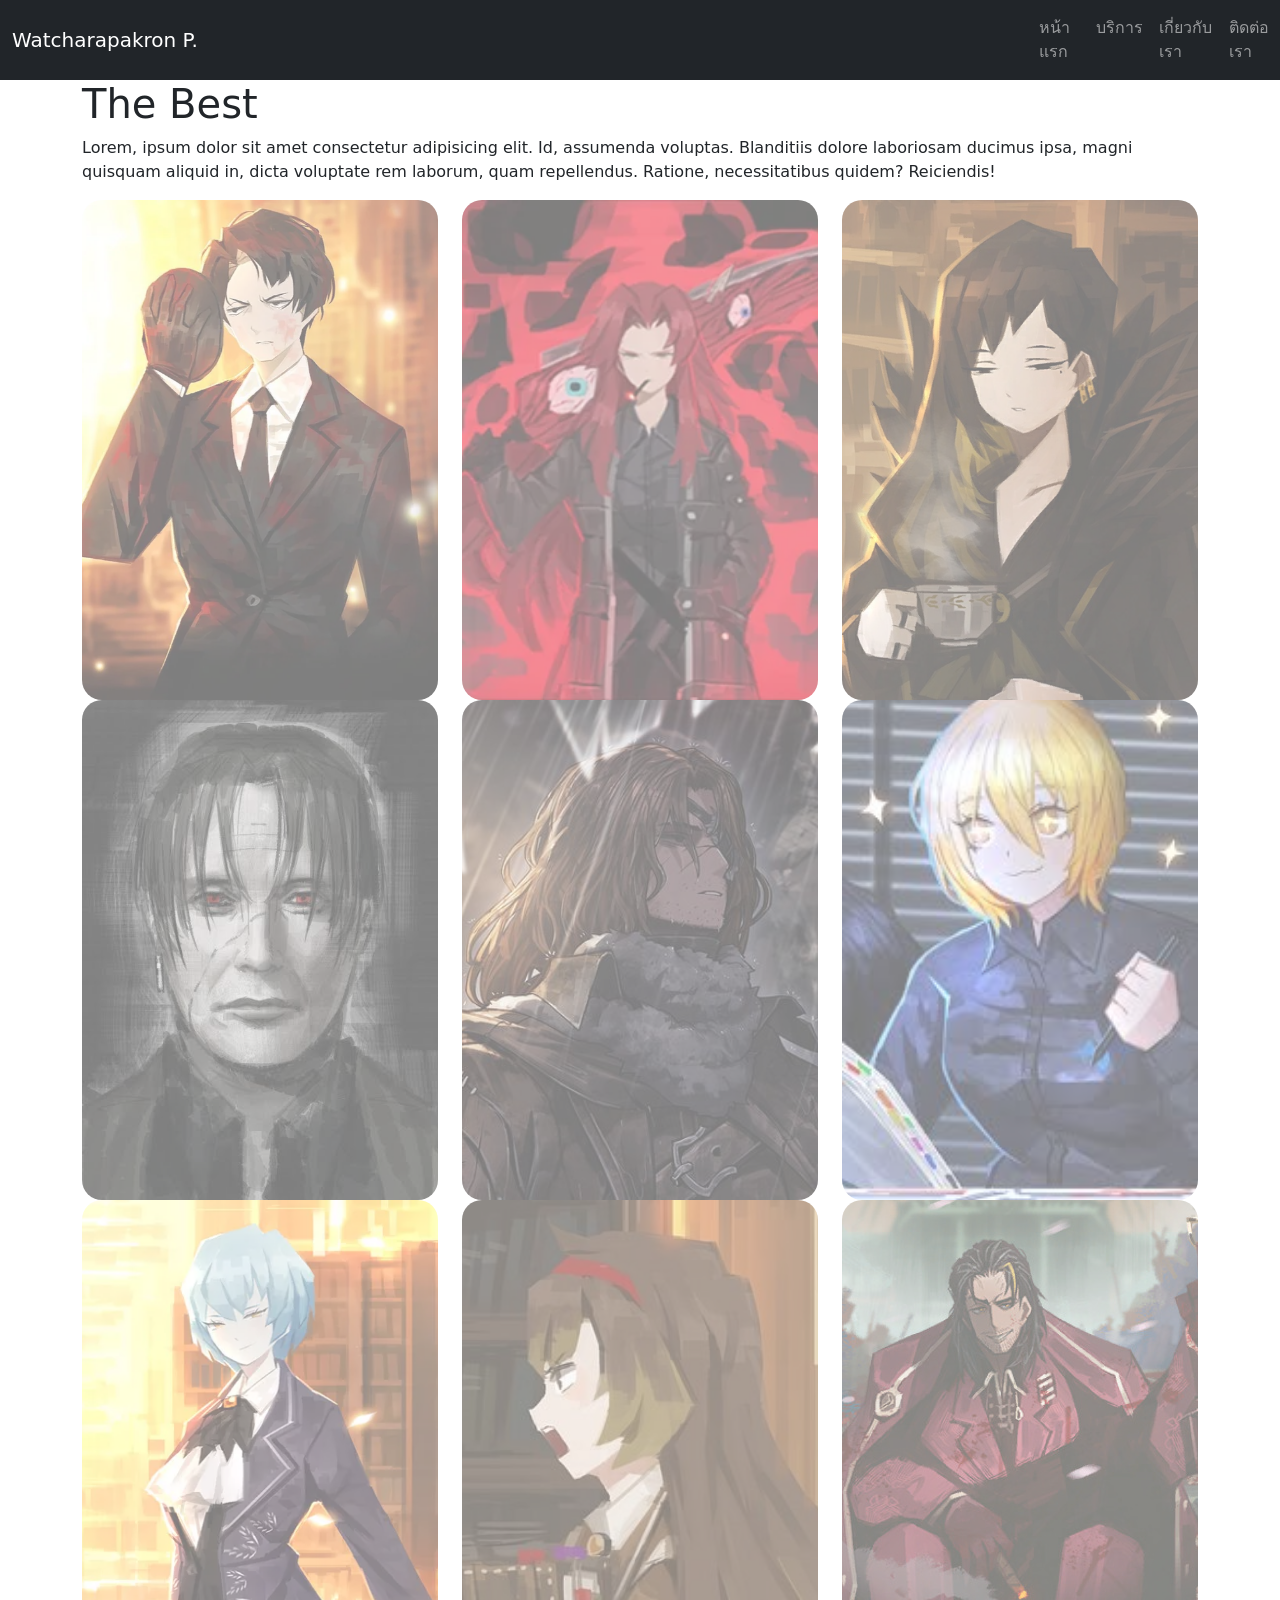
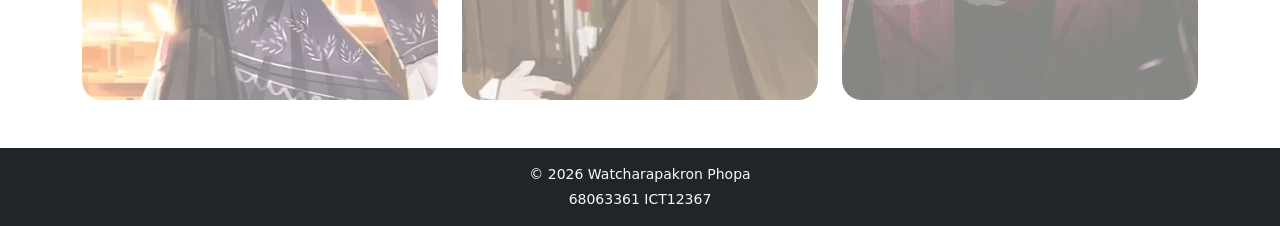
<file: L2 68063361 Watcharapakron L002.html>
<!DOCTYPE html>
<html lang="en">
<head>
    <meta charset="UTF-8">
    <meta name="viewport" content="width=device-width, initial-scale=1.0">
    <title>Document</title>
    <link href="https://cdn.jsdelivr.net/npm/bootstrap@5.3.3/dist/css/bootstrap.min.css" rel="stylesheet">
    <style>
        img {
        width: 100%;
        height: 500px;
        margin: auto;
        border-radius: 20px;
        object-fit: cover;
        opacity: 0.5;
        transition: transform 0.8s, opacity 0.5s;
        }
        img:hover {
            opacity: 1;
            transform: scale(1.05);
            border: 1px solid white;
        }
        footer {
            font-size: 14px;
        }
    </style>
</head>
<body>
    <nav class="navbar navbar-expand-sm navbar-dark bg-dark">
        <div class="container">
            <a href="#" class="navbar-brand">Watcharapakron P.</a>
            <button class="navbar-toggler" data-bs-toggle="collapse" data-bs-target="#navbar1">
                <span class="navbar-toggler-icon"></span>
            </button>
        </div>
        <div id="navbar1" class="collapse navbar-collapse">
            <ul class="navbar-nav ms-auto">
                <li class="nav-item">
                    <a href="#" class="nav-link">หน้าแรก</a>
                </li>
                <li class="nav-item">
                    <a href="#" class="nav-link">บริการ</a>
                </li>
                <li class="nav-item">
                    <a href="#" class="nav-link">เกี่ยวกับเรา</a>
                </li>
                <li class="nav-item">
                    <a href="#" class="nav-link">ติดต่อเรา</a>
                </li>
            </ul>
        </div>
    </nav>
    <div class="container">
        <section>
            <h1>The Best</h1>
            <p>Lorem, ipsum dolor sit amet consectetur adipisicing elit. Id, assumenda voluptas. Blanditiis dolore laboriosam ducimus ipsa, magni quisquam aliquid in, dicta voluptate rem laborum, quam repellendus. Ratione, necessitatibus quidem? Reiciendis!</p>
            <!--image-->
            <div class="row mb-4">
                <div class="col-md-4">
                    <img src="gallery/roland.webp" alt="img-fluid">
                </div>
                <div class="col-md-4">
                    <img src="gallery/gebura.webp" alt="img-fluid">
                </div>
                <div class="col-md-4">
                    <img src="gallery/binah.jpg" alt="img-fluid">
                </div>
                <div class="col-md-4">
                    <img src="gallery/vergillius.jpeg" alt="img-fluid">
                </div>
                <div class="col-md-4">
                    <img src="gallery/Healthcliff.jpg" alt="img-fluid">
                </div>
                <div class="col-md-4">
                    <img src="gallery/Don.jpg" alt="img-fluid">
                </div>
                <div class="col-md-4">
                    <img src="gallery/angela.png" alt="img-fluid">
                </div>
                <div class="col-md-4">
                    <img src="gallery/Malkuth.jpg" alt="img-fluid">
                </div>
                <div class="col-md-4">
                    <img src="gallery/Lei Heng.jpg" alt="img-fluid">
                </div>
            </div>
        </section>
    </div>
    <footer class="bg-dark text-light text-center py-3 mt-5">
    <div class="container">
        <p class="mb-1">
            &copy; 2026 Watcharapakron Phopa
        </p>
        <p class="mb-0">
            68063361 ICT12367
        </p>
    </div>
</footer>
</body>
</html>
</file>
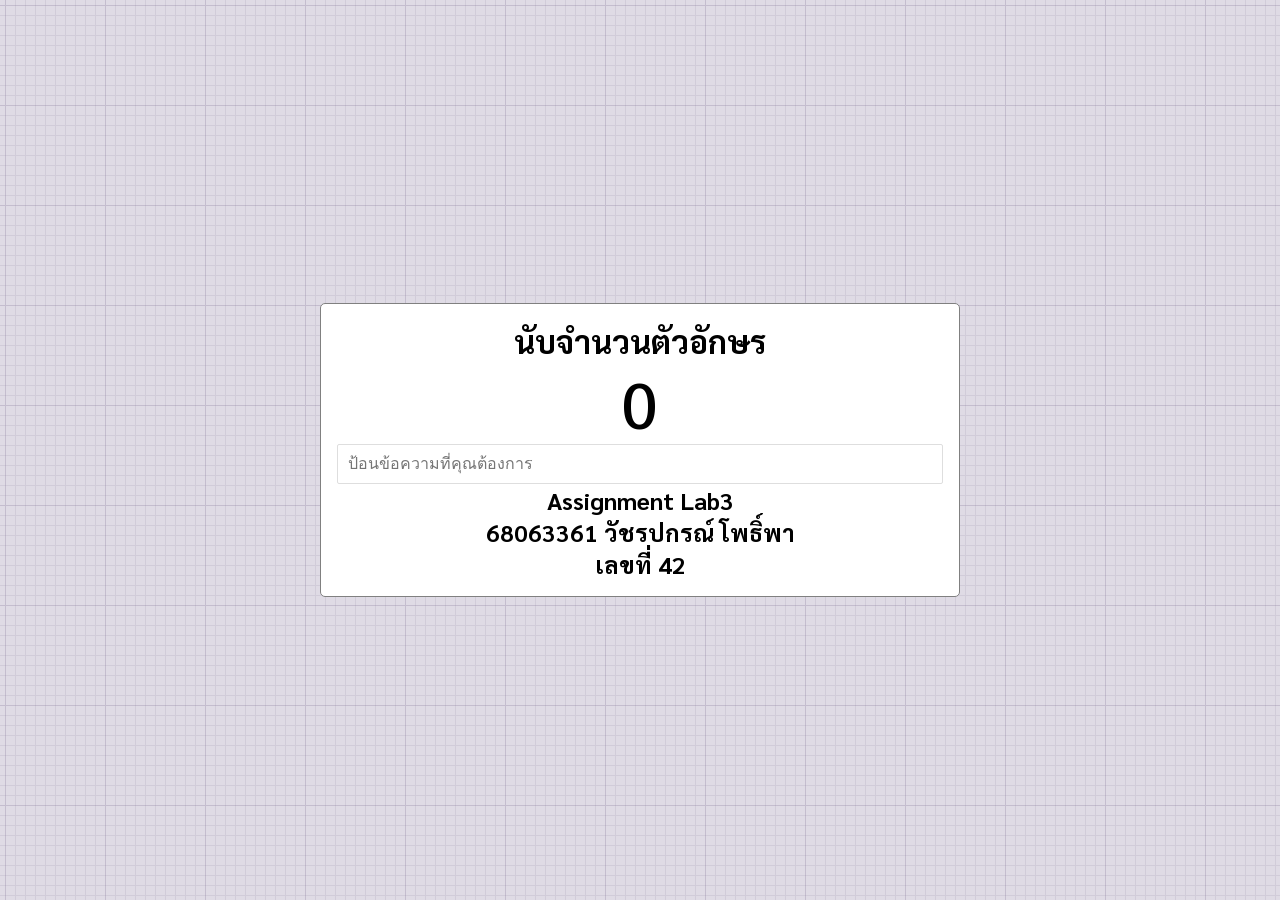
<file: Lab3_68063361/L3_6806361.html>
<!DOCTYPE html>
<html lang="en">
<head>
    <meta charset="UTF-8">
    <meta name="viewport" content="width=device-width, initial-scale=1.0">
    <title>Document</title>
    <link rel="stylesheet" href="L3_Style.css">
</head>
<body>
    <div class="container">
        <h1>นับจำนวนตัวอักษร</h1>
        <span class="count">0</span>
        <input type="text" placeholder="ป้อนข้อความที่คุณต้องการ">
        <h2>Assignment Lab3</h2>
        <h2 class="student">
            68063361 วัชรปกรณ์ โพธิ์พา
        </h2>
        <h2>เลขที่ 42</h2>
    </div>
    <script src="L3_App.js"></script>
</body>
</html>
</file>
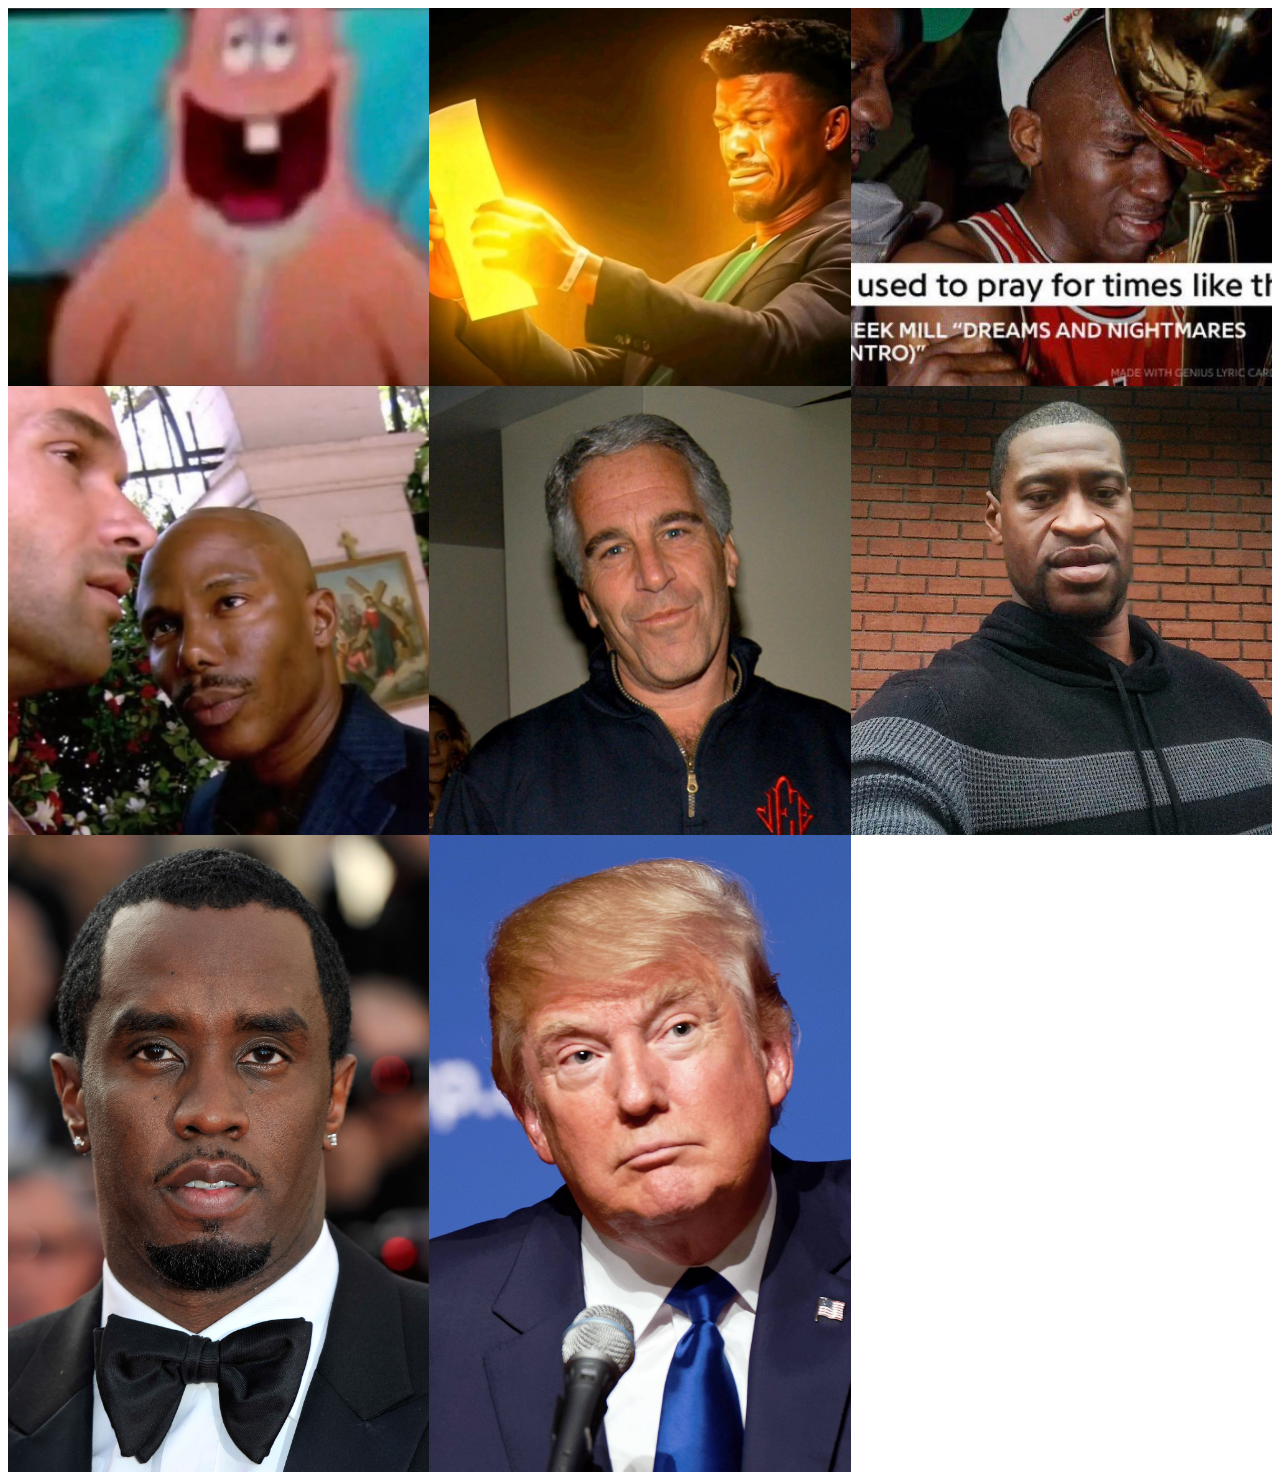
<file: Lab4_68063361/Lab4_68063361.html>
<!DOCTYPE html>
<html lang="en">
<head>
    <meta charset="UTF-8">
    <meta name="viewport" content="width=device-width, initial-scale=1.0">
    <title>Image Caroysel Popup</title>
    <link rel="stylesheet" href="Lab4_Style.css">
</head>
<body>
    <section class="gallery">
        <div class="img_container">
            <img src="Gallery/foods-images/small/s_1.jpg" alt="1">
        </div>
        <div class="img_container">
            <img src="Gallery/foods-images/small/s_2.jpg" alt="2">
        </div>
        <div class="img_container">
            <img src="Gallery/foods-images/small/s_3.jpg" alt="3">
        </div>
        <div class="img_container">
            <img src="Gallery/foods-images/small/s_4.jpg" alt="4">
        </div>
        <div class="img_container">
            <img src="Gallery/foods-images/small/s_5.jpg" alt="5">
        </div>
        <div class="img_container">
            <img src="Gallery/foods-images/small/s_6.jpg" alt="6">
        </div>
        <div class="img_container">
            <img src="Gallery/foods-images/small/s_7.jpg" alt="7">
        </div>
        <div class="img_container">
            <img src="Gallery/foods-images/small/s_8.jpg" alt="8">
        </div>
    </section>
    <div class="modal">
        <img src="Gallery/foods-images/full/1.jpg" alt="" class="full-image">
    </div>
    <script src="Lab4_App.js"></script>
</body>
</html>
</file>
<file: Lab3_68063361/L3_Style.css>
@import url('https://fonts.googleapis.com/css2?family=Sarabun:ital,wght@0,100;0,200;0,300;0,400;0,500;0,600;0,700;0,800;1,100;1,200;1,300;1,400;1,500;1,600;1,700;1,800&display=swap');
* {
    margin: 0;
    padding: 0;
    box-sizing: border-box;
}
body {
    display: flex;
    flex-direction: column;
    align-items: center;
    justify-content: center;
    min-height: 100vh;
    margin: 0;
    background: #a98ddc;
    background-color: #DFDBE5;
    font-family: "Sarabun", sans-serif;
    font-weight: 500;
    font-style: normal;
    background-image: url("data:image/svg+xml,%3Csvg xmlns='http://www.w3.org/2000/svg' width='100' height='100' viewBox='0 0 100 100'%3E%3Cg fill-rule='evenodd'%3E%3Cg fill='%239C92AC' fill-opacity='0.4'%3E%3Cpath opacity='.5' d='M96 [base64] 0v-9h-9v9h9zm-10 0v-9h-9v9h9zm-10 0v-9h-9v9h9zm-10 0v-9h-9v9h9zm-10 0v-9h-9v9h9zm-10 0v-9h-9v9h9zm-10 0v-9h-9v9h9zm-10 0v-9h-9v9h9zm-9-10h9v-9h-9v9zm10 0h9v-9h-9v9zm10 0h9v-9h-9v9zm10 0h9v-9h-9v9zm10 0h9v-9h-9v9zm10 0h9v-9h-9v9zm10 0h9v-9h-9v9zm10 0h9v-9h-9v9zm9-10v-9h-9v9h9zm-10 0v-9h-9v9h9zm-10 0v-9h-9v9h9zm-10 0v-9h-9v9h9zm-10 0v-9h-9v9h9zm-10 0v-9h-9v9h9zm-10 0v-9h-9v9h9zm-10 0v-9h-9v9h9zm-9-10h9v-9h-9v9zm10 0h9v-9h-9v9zm10 0h9v-9h-9v9zm10 0h9v-9h-9v9zm10 0h9v-9h-9v9zm10 0h9v-9h-9v9zm10 0h9v-9h-9v9zm10 0h9v-9h-9v9zm9-10v-9h-9v9h9zm-10 0v-9h-9v9h9zm-10 0v-9h-9v9h9zm-10 0v-9h-9v9h9zm-10 0v-9h-9v9h9zm-10 0v-9h-9v9h9zm-10 0v-9h-9v9h9zm-10 0v-9h-9v9h9zm-9-10h9v-9h-9v9zm10 0h9v-9h-9v9zm10 0h9v-9h-9v9zm10 0h9v-9h-9v9zm10 0h9v-9h-9v9zm10 0h9v-9h-9v9zm10 0h9v-9h-9v9zm10 0h9v-9h-9v9zm9-10v-9h-9v9h9zm-10 0v-9h-9v9h9zm-10 0v-9h-9v9h9zm-10 0v-9h-9v9h9zm-10 0v-9h-9v9h9zm-10 0v-9h-9v9h9zm-10 0v-9h-9v9h9zm-10 0v-9h-9v9h9zm-9-10h9v-9h-9v9zm10 0h9v-9h-9v9zm10 0h9v-9h-9v9zm10 0h9v-9h-9v9zm10 0h9v-9h-9v9zm10 0h9v-9h-9v9zm10 0h9v-9h-9v9zm10 0h9v-9h-9v9z'/%3E%3Cpath d='M6 5V0H5v5H0v1h5v94h1V6h94V5H6z'/%3E%3C/g%3E%3C/g%3E%3C/svg%3E");
}
.container {
    width: 40rem;
    border: 1px solid gray;
    padding: 1rem;
    background: white;
    text-align: center;
    border-radius: 5px;
}
.count {
    font-size: 4rem;
    padding: 0 1rem;
    text-align: center;
}
input[type="text"] {
    display: block;
    font-size: 16px;
    border: 1px solid #dedede;
    border-radius: 2px;
    padding: 10px;
    width: 100%;
    outline: none;
}
</file>
<file: Lab4_68063361/Lab4_Style.css>
.gallery {
    display: grid;
    grid-template-columns: repeat(auto-fit,minmax(350px,1fr));
}
.img_container {
    box-sizing: border-box;
    padding: 0;
    margin: 0;
}
.img_container img {
    width: 100%;
    height: 100%;
    object-fit: cover;
    cursor: pointer;
}
.modal {
    background-color: rgba(0, 0, 0, 0.5);
    position: fixed;
    left: 0;
    top: 0;
    width: 100%;
    height: 100%;
    pointer-events: none;
    opacity: 0;
    transition: all 0.3s ease-in-out;
}
.full-image {
    position: absolute;
    height: 85%;
    top: 50%;
    left: 50%;
    transform: translate(-50%,-50%);
    transition: all 0.3s ease-in-out;
}
.modal.open {
    opacity: 1;
    pointer-events: all;
}
</file>
